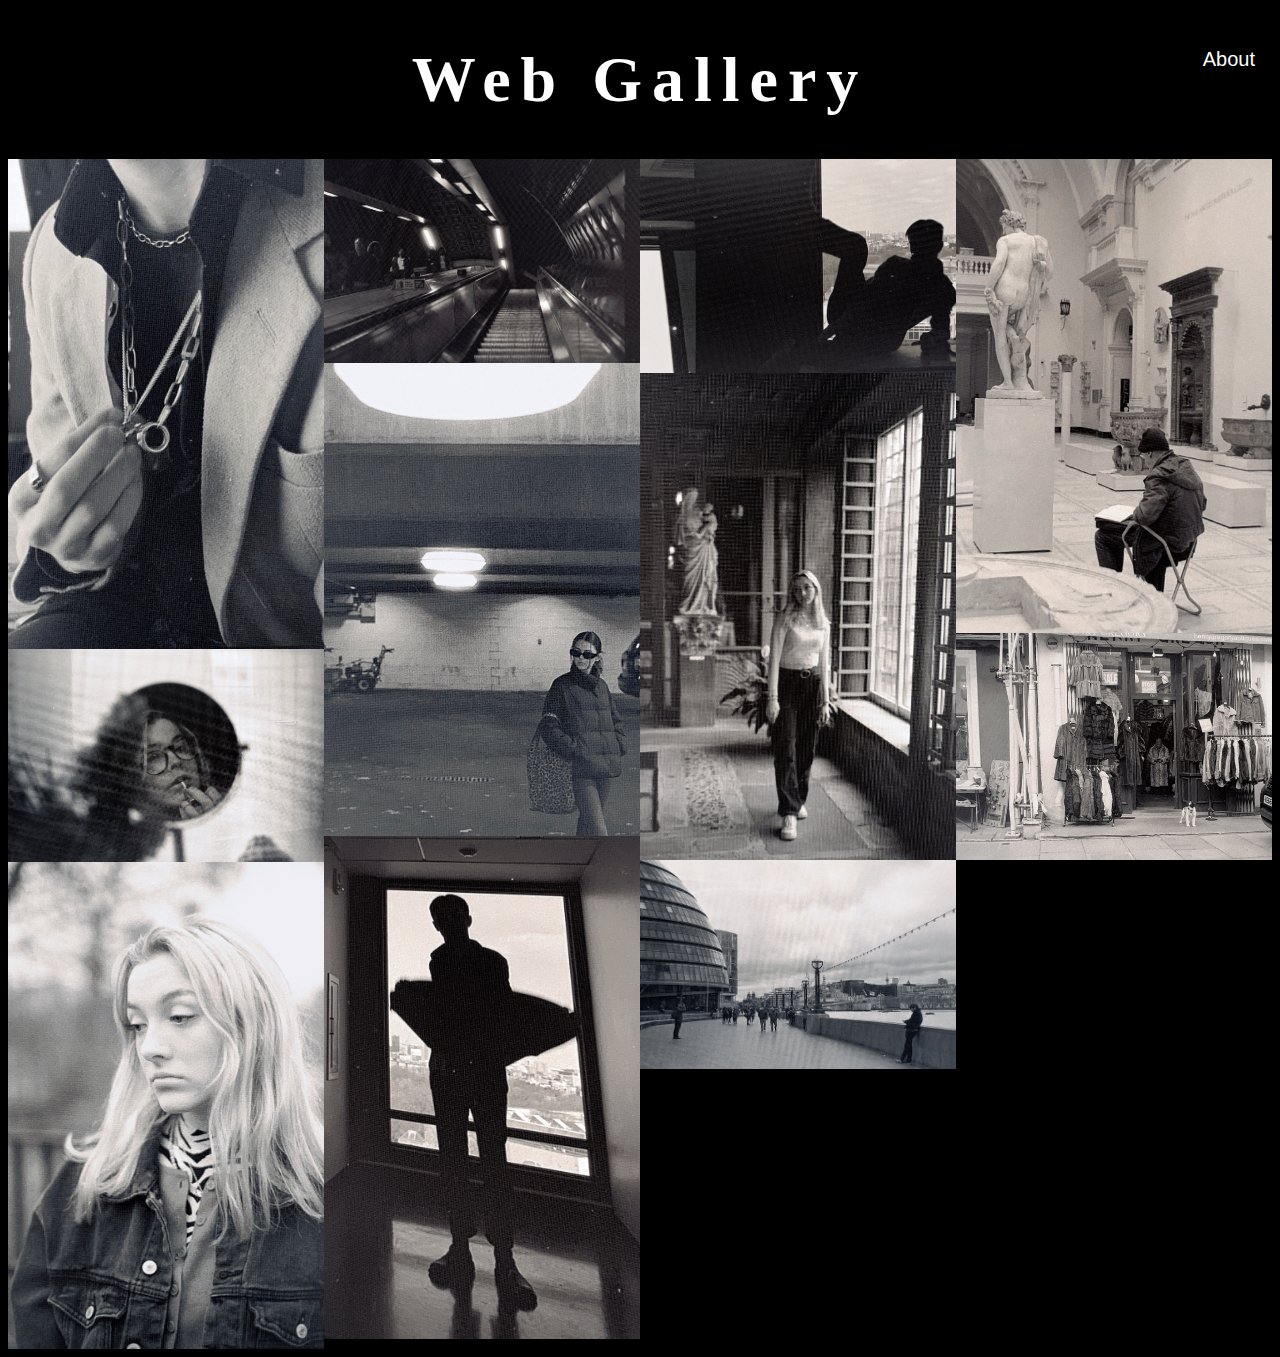
<file: index.html>
<!DOCTYPE html>
<html lang="en">
<head>
  <meta charset="utf-8">
  <meta name="description" content="Sophia Gilberts Web Gallery">
  <link rel="stylesheet" href="css/main.css">
  <title>Sophia Gilberts Web Gallery</title>
</head>
<body>
  <a href="about.html">About</a>
<h1>Web Gallery</h1>
  
<div class="gallery">
  
  <div class="column">  

  <figure class="hover"> 
  <img alt="necklace" src="Photo606352521842_inner_178-226-571-230-178-839-574-839.JPG" width="" height="" decoding="async">
  <figcaption>Untitled Boston MA</figcaption>
    </figure>
 
   <figure class="hover"> 
    <img alt="tess" src="Photo606352030130_inner_158-109-624-105-161-781-618-800.JPG" width="" height="" decoding="async">
   <figcaption>Tess Boston, MA</figcaption>
    </figure>
    
    <figure class="hover"> 
    <img alt="grak" src="Photo606350953703_inner_172-171-550-179-175-757-553-757 2.JPG" width="" height="" decoding="async">
   <figcaption>Grace Boston, MA</figcaption>
    </figure>
    
    
  </div>
    
  <div class="column"> 
  <figure class="hover">
   <img alt="tube" src="Photo606433098002_inner_169-249-568-289-164-906-591-917.JPG" width="1" height="" decoding="async">
  <figcaption>Untitled London, ENG</figcaption>
    </figure>
   
    <figure class="hover">
   <img alt="lily" src="Photo606351970020_inner_134-160-547-132-134-738-547-738.JPG" width="" height="" decoding="async">
    <figcaption>Lily Boston, MA</figcaption>
    </figure>
    
    <figure class="hover">
   <img alt="seany" src="Photo606352407857_inner_251-222-571-152-184-746-568-749.JPG" width="" height="" decoding="async">
    <figcaption>Untitled Boston, MA</figcaption>
    </figure>
    
  </div>
  
  <div class="column"> 
  <figure class="hover">  
  <img alt="sean" src="Photo606352597910_inner_158-11-591-11-158-652-591-652.JPG" width="" height="" decoding="async">
  <figcaption>Sean Boston, MA</figcaption>
    </figure>
    
  <figure class="hover">  
  <img alt="grace" src="Photo606349933040_inner_108-93-591-93-125-812-577-812.JPG" width="" height="" decoding="async">
  <figcaption>Grace Boston, MA</figcaption>
    </figure>
    
   <figure class="hover">  
  <img alt="ldn" src="Photo606429994839_inner_140-136-577-128-140-796-583-796.JPG" width="" height="" decoding="async">
  <figcaption>Unititled London, ENG</figcaption>
    </figure>
    
  </div>
  
  <div class="column">
 
    <figure class="hover">
  <img alt="VA" src="Photo606432881053_inner_149-222-594-222-155-886-594-882.JPG" width="" height="" decoding="async">
  <figcaption>Victoria and Albert Museum London, ENG</figcaption>
    </figure>
    
     <figure class="hover">
  <img alt="portoblleo" src="Photo606433046182_inner_158-171-571-179-164-757-588-757.JPG" width="" height="" decoding="async">
  <figcaption>Portobello London, ENG</figcaption>
    </figure>
    
  </div>
  
</div>
  
 </body>
</html>
</file>
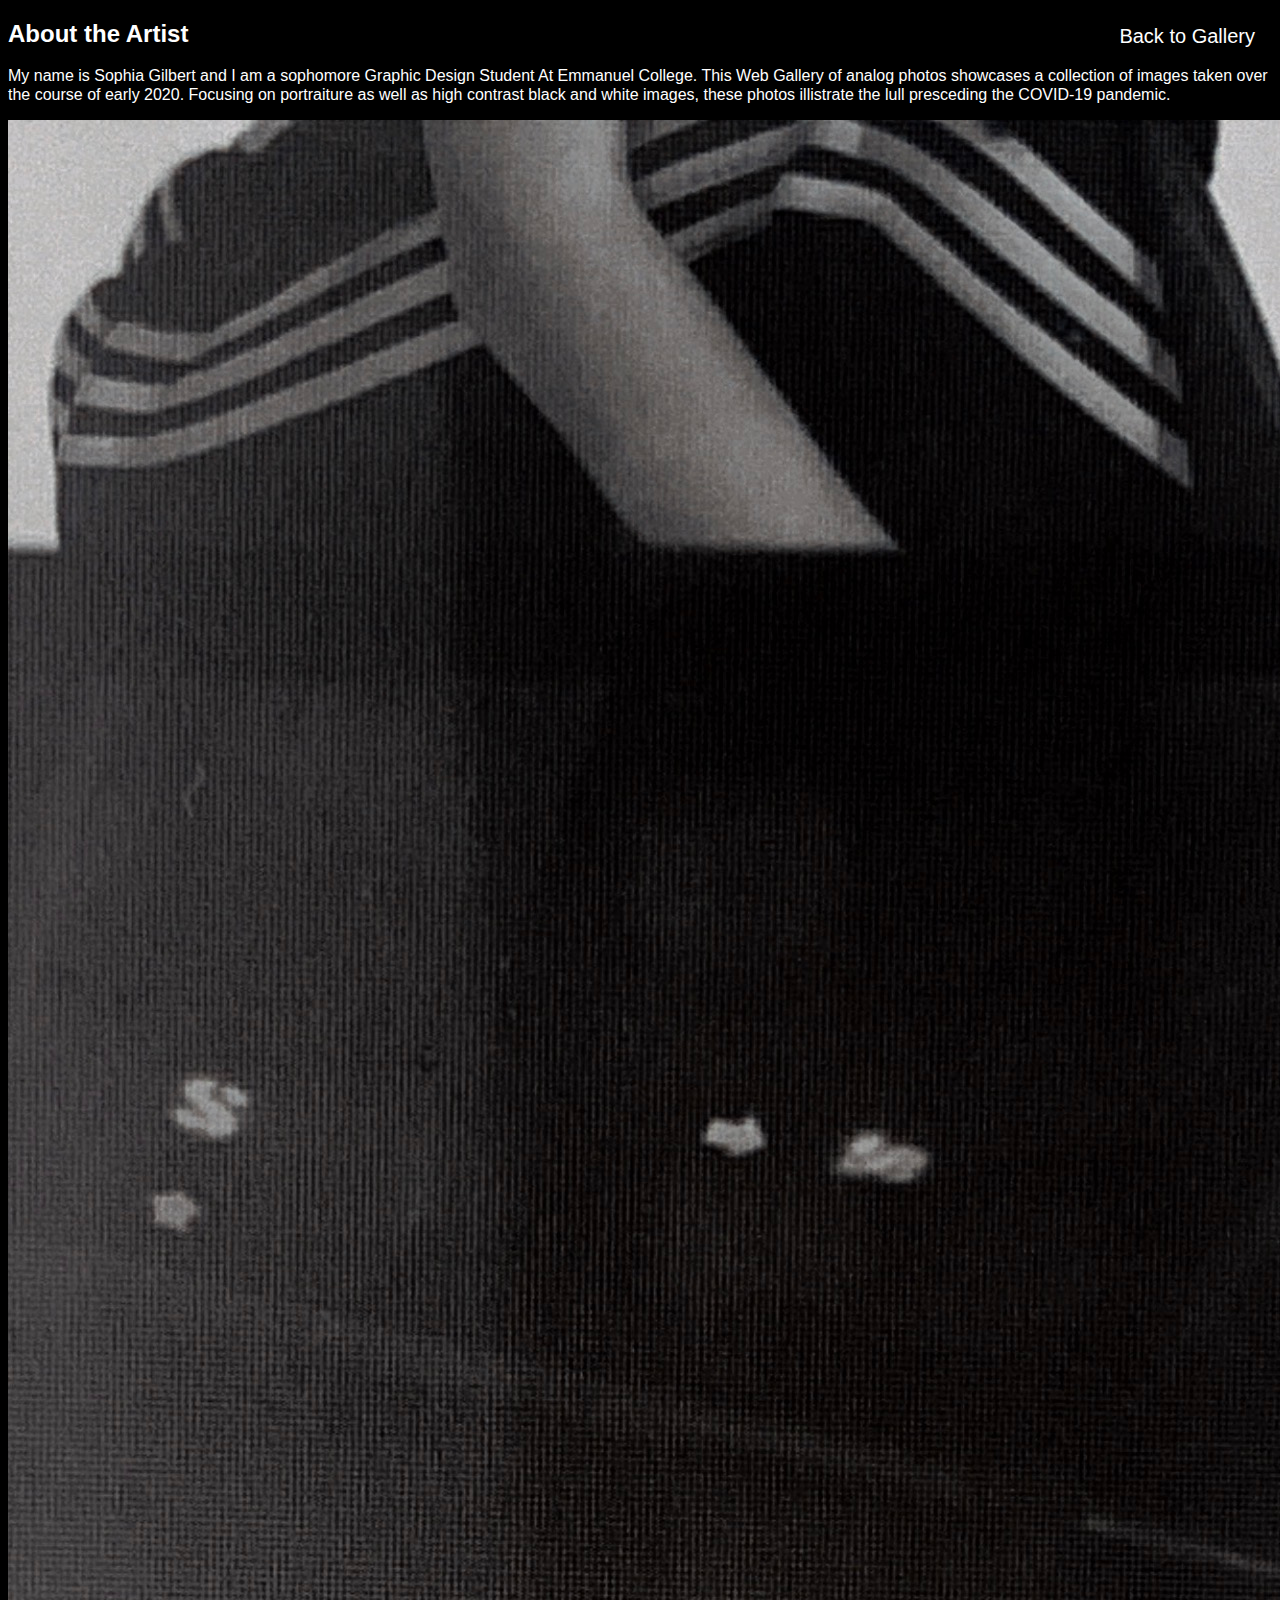
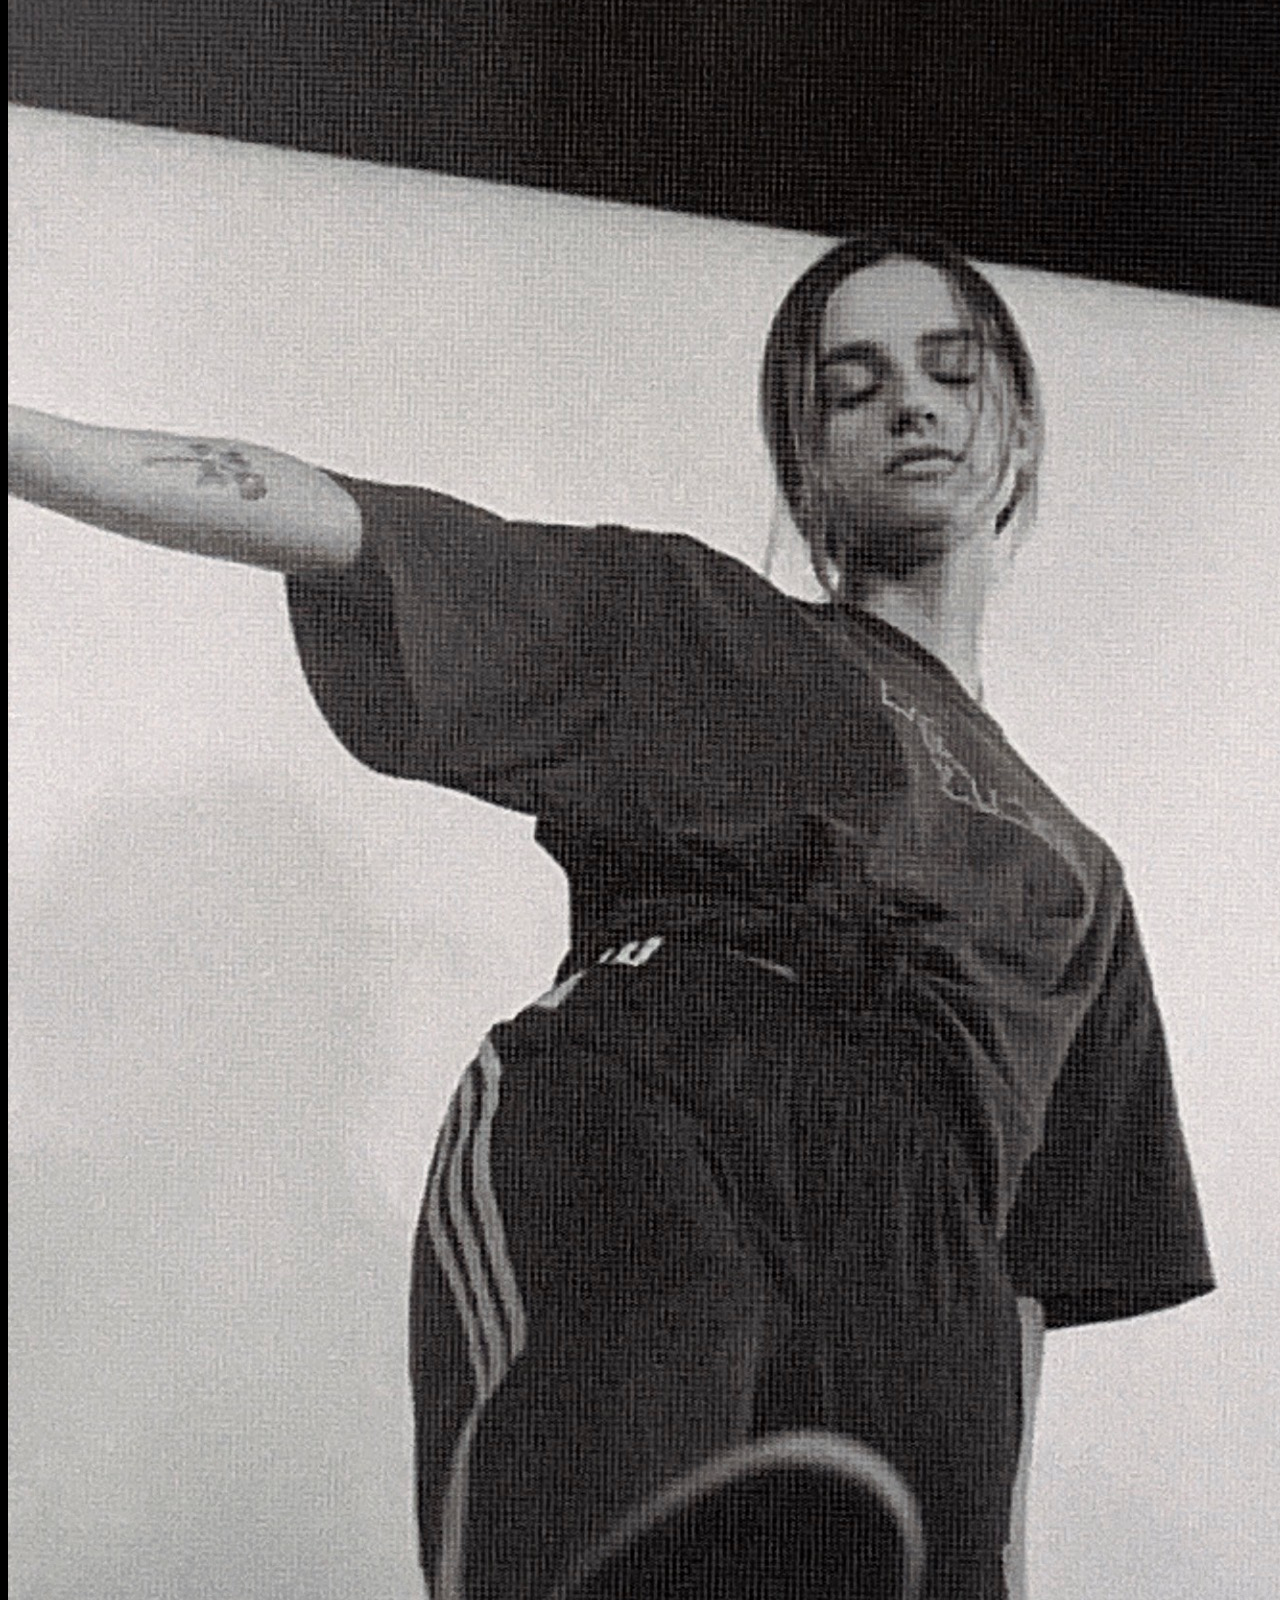
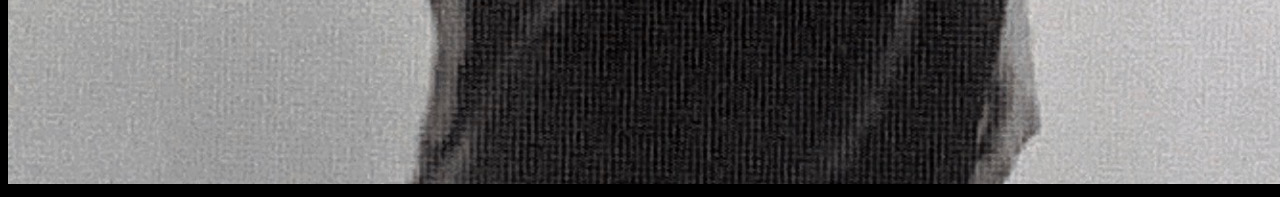
<file: about.html>
<!DOCTYPE html>
<html lang="en">
<head>
  <meta charset="utf-8">
  <meta name="description" content="Sophia Gilberts Web Gallery">
  <link rel="stylesheet" href="css/main.css">
  <title>Sophia Gilberts Web Gallery</title>
</head>
<body>
  
<a class="active" href="index.html">Back to Gallery</a>

<h2> About the Artist</h2>
  
  <div class="aboutme">
    
    <div class="aboutpage">  
  <p class="about"> My name is Sophia Gilbert and I am a sophomore Graphic Design Student At Emmanuel College. This Web Gallery of analog photos showcases a collection of 
    images taken over the course of early 2020. Focusing on portraiture as well as high contrast black and white images, these photos illistrate the lull presceding the COVID-19 pandemic. </p>   
  </div>  
    
<div class="aboutpage">
  <img class="me" src="Photo606348220323_inner_152-31-612-31-152-874-612-874.JPG" />
    </div>
  
   </div>
  </body>
 </html>
</file>
<file: css/main.css>
html {
  font: 100%/1.15 sans-serif;
  scroll-behavior: smooth;
}

body {
  background-color: black;
  color: white;
}

h1 {
  letter-spacing: 10px;
  text-align: center;
  font-size: 400%;
  font-family: "Georigia", Times, serif;
}

/* unvisited link */
a:link {
  color: white;
  text-decoration: none;
  font-size: 20px;
}
a {
  position: absolute;
  right:20px;
  padding: 5px;

}
/* visited link */
a:visited {
  color: white;
}

/* mouse over link */
a:hover {
  color: white;
}

/* selected link */
a:active {
  color: white;
}

.gallery {
  display: flex;
  flex-wrap: wrap;
  gap: 0rem;
}

/* four columns */

.column {
  flex: 24%;
  !max-width: 25%;
  
}

.column img {
  margin-top: 0px;
  vertical-align: middle;
  width: 100%;
}
 
/* responsive media */

@media screen and (max-width: 1000px) {
  .column {
    flex: 48%;
  }
}

@media screen and (max-width: 600px) {
  .column {
    flex: 100%;
  }
}

figure {
  margin: 0;
}
figcaption {
  margin-top: 3px;
}
  .hover {
    position: relative;
  }
  
  .hover figcaption {
    box-sizing: border-box;
    position: absolute;
    top: 0;
    left: 0;
    width: 100%;
    height: 100%;
    text-align: center;
    color: #000;
    background-color: #fff;
    background-color: rgba(255, 255, 255, 0.9);
    z-index: -1;
    padding: 0rem;
    margin-top: 0;
  }
  
   
  .hover:hover figcaption {
    z-index: 0;
  }

.aboutpage {
  flex: 49%;
  !max-width: 49%;
  
}
</file>
